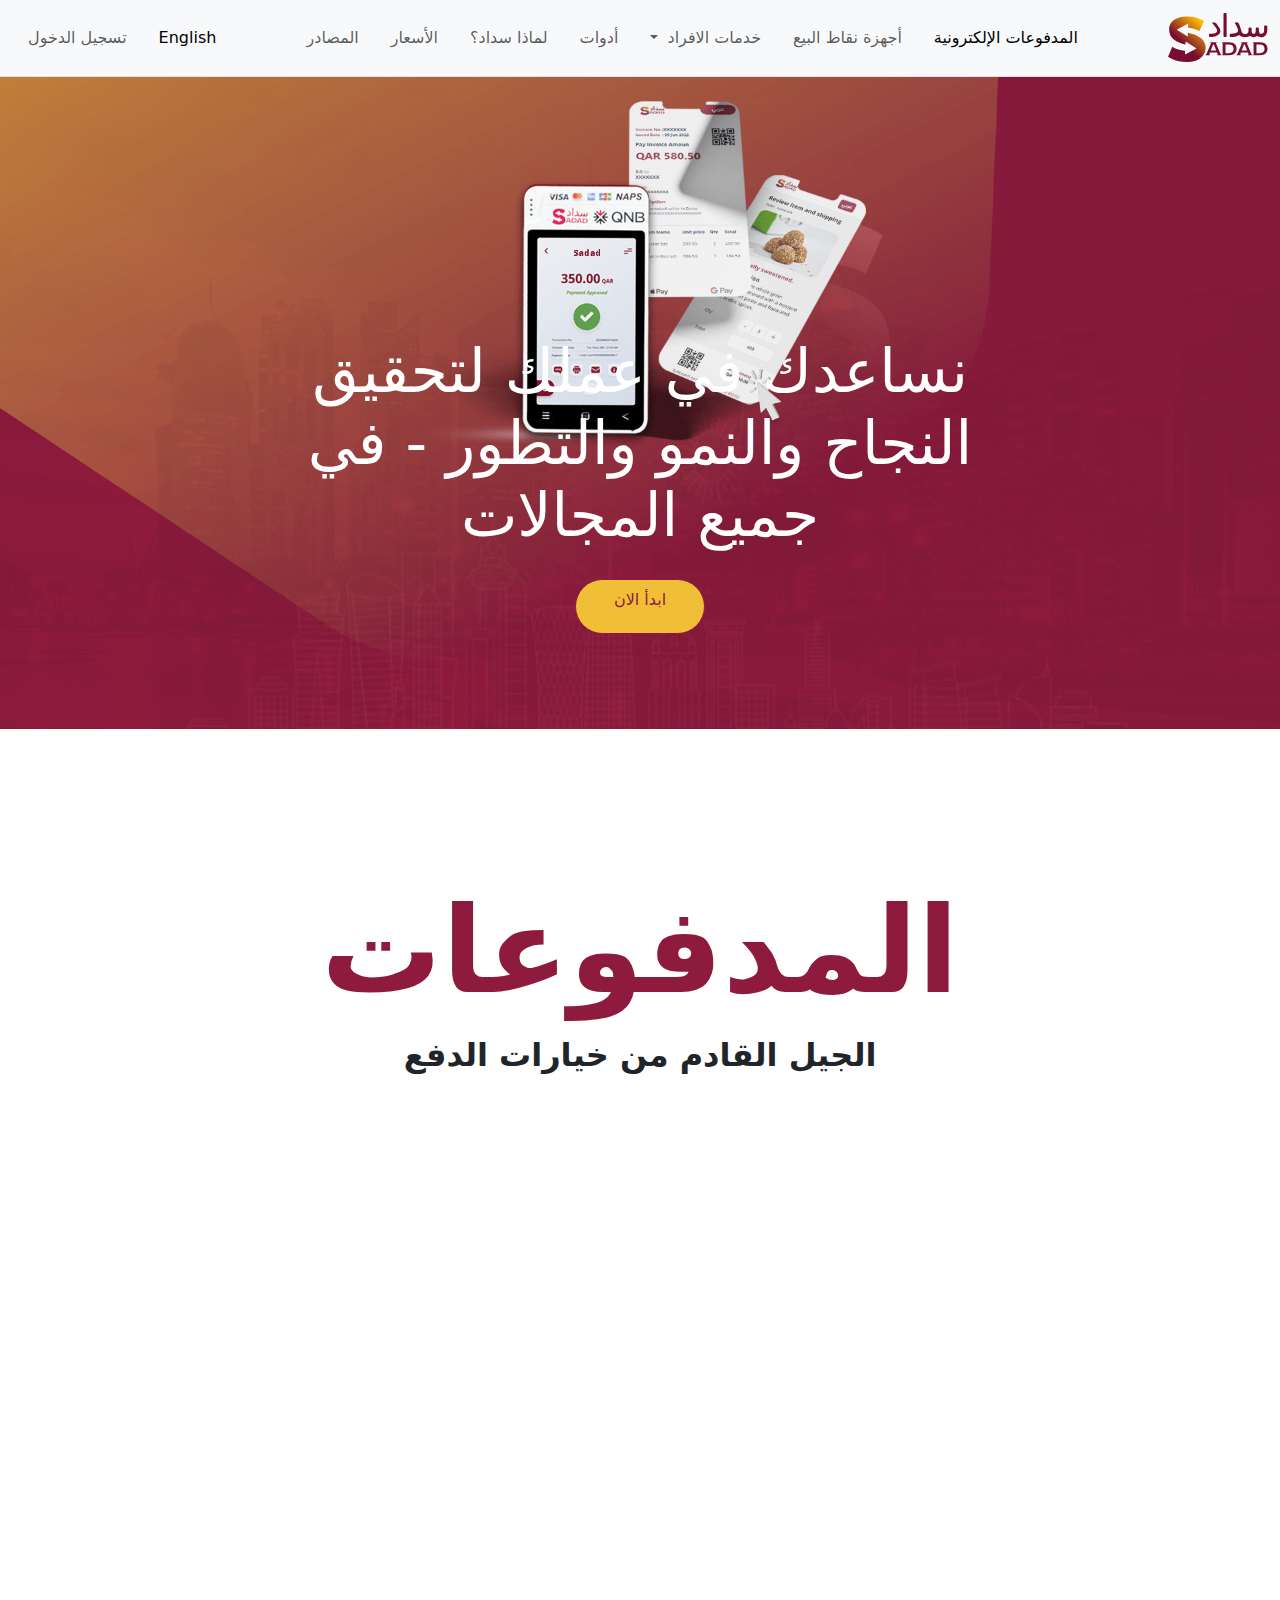
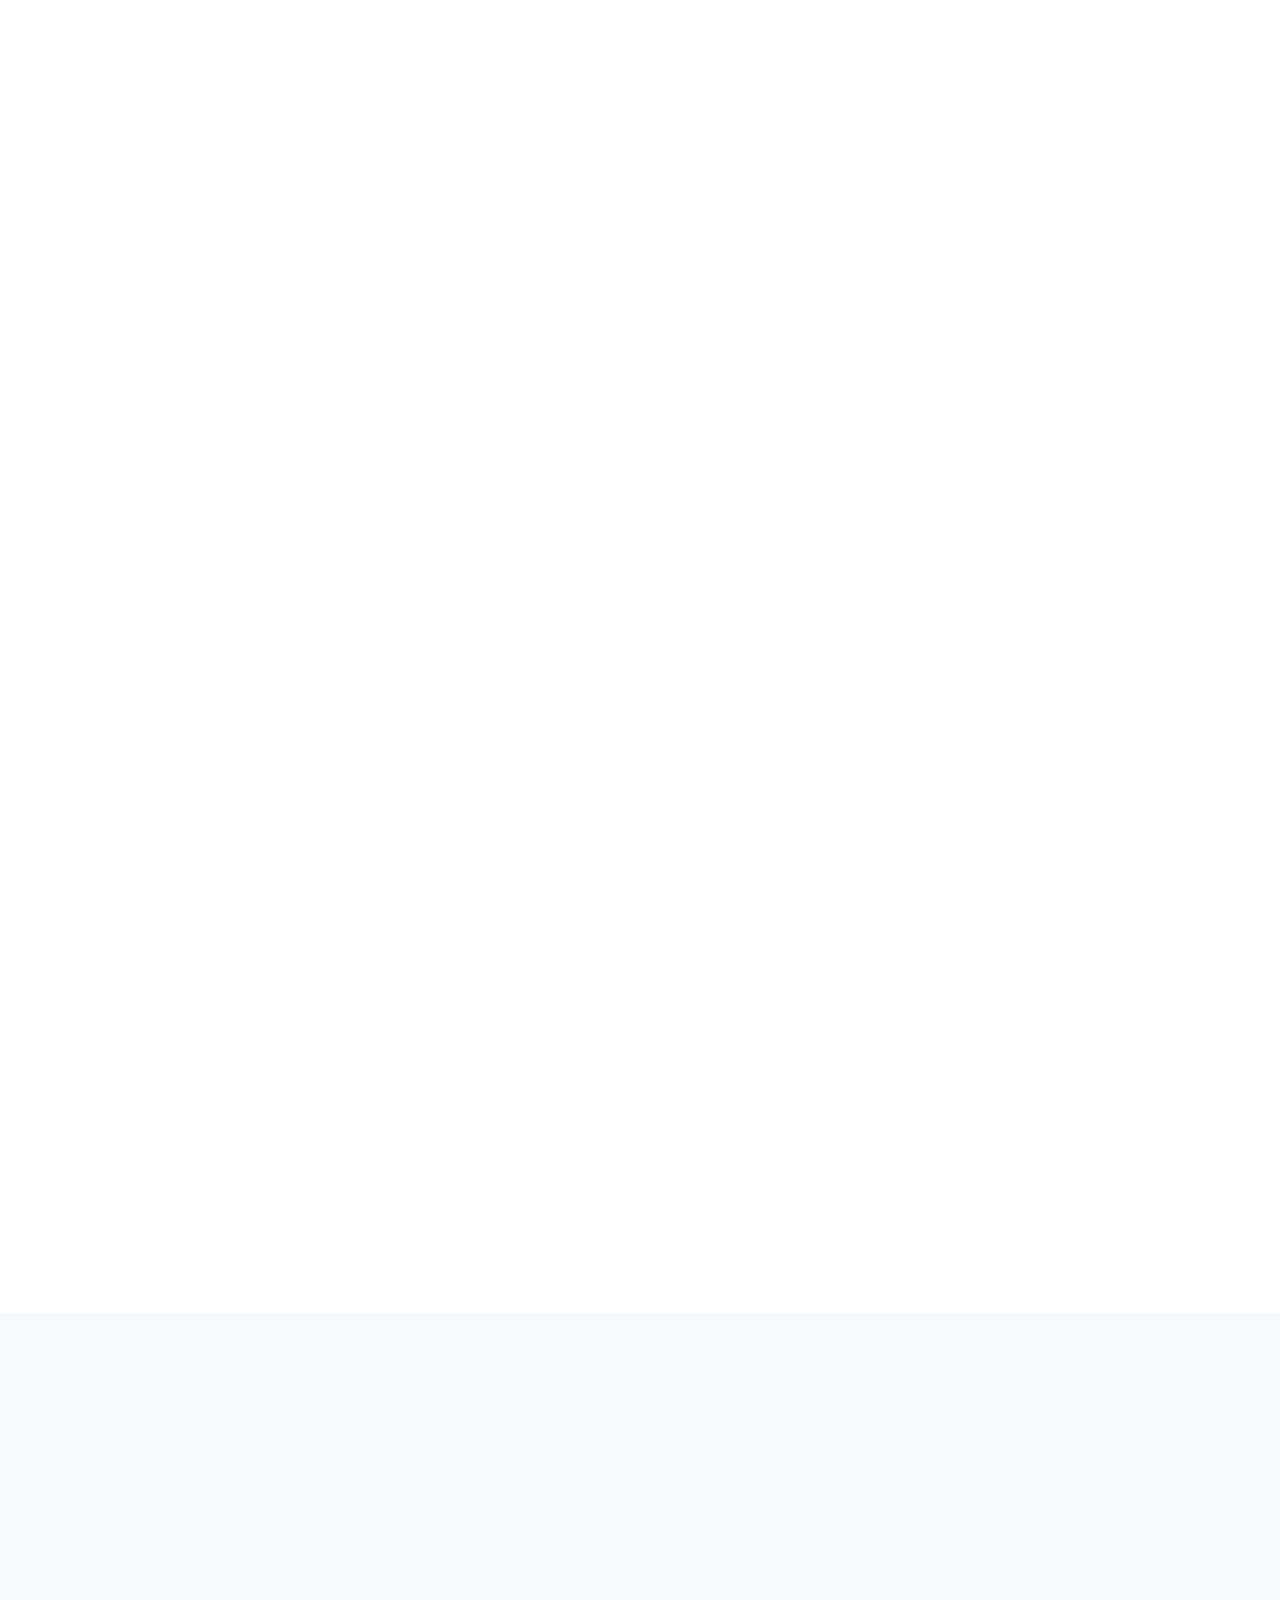
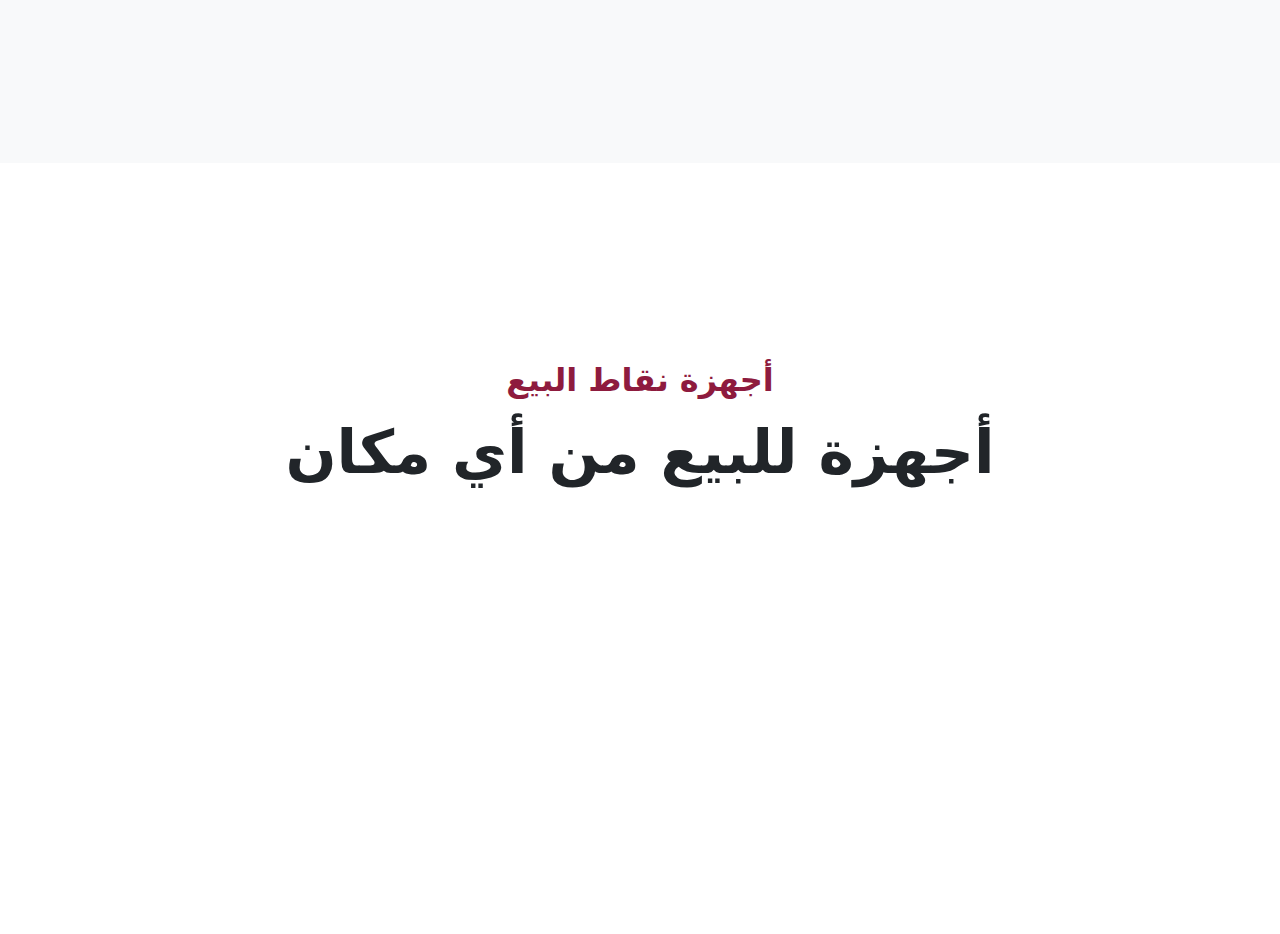
<file: index.html>
<!DOCTYPE html>
<html lang="ar" dir="rtl">
<head>
    <meta charset="UTF-8">  
    <meta name="viewport" content="width=device-width, initial-scale=1.0">
    <title>Sadad</title>
    <link rel="stylesheet" href="css/all.min.css">
    <link rel="stylesheet" href="css/style.css">
    <link rel="stylesheet" href="css/owl.carousel.min.css">
    <link rel="stylesheet" href="css/owl.theme.default.min.css">
    <link href="https://unpkg.com/aos@2.3.1/dist/aos.css" rel="stylesheet">
    <link rel="stylesheet" href="css/bootstrap.rtl.min.css">
    <link rel="icon" href="image/Logo.svg">
</head>
<body>
    

    <header>
        <nav class="navbar fixed-top border-bottom navbar-expand-lg bg-body-tertiary " data-aos="fade-up">
            <div class="container-fluid">
              <a class="navbar-brand" href="#"><img src="image/Logo.svg" alt=""></a>
              <button class="navbar-toggler" type="button" data-bs-toggle="collapse" data-bs-target="#navbarSupportedContent" aria-controls="navbarSupportedContent" aria-expanded="false" aria-label="Toggle navigation">
                <span class="navbar-toggler-icon"></span>
              </button>
              <div class="collapse navbar-collapse" id="navbarSupportedContent">
                <ul class="navbar-nav mx-auto mb-2 mb-lg-0">
                  <li class="nav-item">
                    <a class="nav-link active" aria-current="page" href="#">
                        المدفوعات الإلكترونية</a>
                  </li>
                  <li class="nav-item">
                    <a class="nav-link" href="#">
                        أجهزة نقاط البيع </a>
                  </li>
                  <li class="nav-item dropdown">
                    <a class="nav-link dropdown-toggle" href="#" role="button" data-bs-toggle="dropdown" aria-expanded="false">
                        خدمات الافراد
                    </a>
                    <ul class="dropdown-menu">
                      <li><a class="dropdown-item" href="#">Action</a></li>
                      <li><a class="dropdown-item" href="#">Another action</a></li>
                      <li><hr class="dropdown-divider"></li>
                      <li><a class="dropdown-item" href="#">Something else here</a></li>
                    </ul>
                  </li>
                  <li class="nav-item">
                    <a class="nav-link">أدوات</a>
                  </li>
                  <li class="nav-item">
                    <a class="nav-link">لماذا سداد؟ </a>
                  </li>
                  <li class="nav-item">
                    <a class="nav-link">الأسعار </a>
                  </li>
                  <li class="nav-item">
                    <a class="nav-link">المصادر </a>
                  </li>
                </ul>
                
                    <ul class="navbar-nav  mb-2 mb-lg-0">
                      <li class="nav-item">
                        <a class="nav-link active" aria-current="page" href="#">
                            English</a>
                      </li>
                      <li class="nav-item">
                        <a class="nav-link">
                            تسجيل الدخول </a>
                      </li>
                    </ul>
              </div>
            </div>
          </nav>
    </header>

    <main>
        <section class="h">
            <div class=" dad " >
                <div >
                    <img class="img-fluid" src="image/واجهة.png" alt="">
                </div>
                <div class="child">
                    <h1 class="f-60 c-w"> نساعدك في عملك لتحقيق النجاح والنمو والتطور - في جميع المجالات </h1>
                    <a class="btn btn-primary btn1" href="#" role="button"> ابدأ الان </a>
                
                </div>
            </div>
        </section>
        <section>
            <div class="container">
                <div class="auto ">
                    <h2 class="f-120 color-bink bold">المدفوعات</h2>
                    <p class="f-32 bold">الجيل القادم من خيارات الدفع</p>
                </div>

            </div>
        </section>
        <!-- <section class="sadad-services bg-light">
            <div class="container">
                <div class="row align-items-center justify-content-between">
                    <div class="col-md-5" data-aos="fade-left">
                        <img class="w-100" src="image/section2.png" alt="">
                    </div>
                    <div class="col-md-5"  data-aos="fade-right">
                        <h2 class="f-60 bold">ماهي خدمات سداد للأفراد؟</h2>
                        <p class="f-24 mt-4 mb-5">محفظة أفراد سداد الإلكترونية تمكنك من إضافة رصيد إلى حسابك في سداد عن طريق البطاقة الائتمانية أو البطاقة المصرفية ATM، وتحويل المبالغ إلى أصدقائك أو الشركات عن طريق الجوال أو كود سداد.</p>
                        <a class="store-btn" href="">
                            <img src="image/Image 18@2x.png" alt="">
                        </a>
                        <a class="store-btn" href="">
                            <img  src="image/Image 19@2x.png" alt="">
                        </a>
                    </div>
                </div>
            </div>
        </section> -->



        <section class="sec3 mb-5">
            <div class="container">
                <div class="row align-items-center justify-content-between">
                    <div class="col-md-5"  data-aos="zoom-out">
                        <img  class="img-fluid" src="image/Group 15741.svg" alt="">
                        <h2 class="f-30 color-bink"> بوابة الدفع </h2>
                        <h4 class="f-32">قلل وقت تحصيل المدفوعات باستخدام بوابة الدفع سداد.</h4>
                        <p class="f-24 mt-4 mb-5"> احرص علي ان تظل شركتك رائده في مجال خيارات الدفع السريع والسهل من خلال استخدام حل الدفع المدمج الافضل الذي يتم تلقيه عبر " سداد".   </p>
                        
                        <a class="store-btn" href="">
                            <button type="button" class="btn ">  اقرأ المزيد </button>
                        </a>
                    </div>
                    <div class="col-md-5" data-aos="zoom-out">
                        <img class="w-100" src="image/بوابة-الدفع-2.png" alt="">
                    </div>
                    
                </div>
            </div>
        </section> 
        <section class="mb-5 ">
            <div class="container">
                <div class="row align-items-center justify-content-between">

                    <div class="col-md-5" data-aos="fade-right">
                        <img class="w-100" src="image/رابط-الدفع2.png" alt="">
                    </div>
    

                    <div class="col-md-5  "  data-aos="fade-left"   >
                        <div  class="">
                            <img  class="img-fluid  " src="image/Group sec33.svg" alt="">
                        </div>
                        
                        <div>
                            <h2 class="f-30 color-bink"> رابط  الدفع </h2>
                        <h4 class="f-32">  أنشئ وأرسل في ثوانٍ من أي مكان وأي زمان. </h4>
                        <p class="f-24 mt-4 mb-5">   من خلال لوحه التحكم الخاصه بك في سداد ، يمكنك بسهولة انشاء رابط دفع بمبلغ ثابت ومخصص الوصف.   </p>
                        
                        <a class="store-btn" href="">
                            <button type="button" class="btn ">  اقرأ المزيد </button>
                        </a>
                        </div>
                    </div>
                    
                    
                </div>
            </div>
        </section> 
        <section class=" mb-5">
            <div class="container">
                <div class="row align-items-center justify-content-between">

                    <div class="col-md-5  "  data-aos="fade-left"   >
                        <div  class="">
                            <img  class="img-fluid  " src="image/Group sec33.svg" alt="">
                        </div>
                        
                        <div>
                            <h2 class="f-30 color-bink"> فواتير سداد </h2>
                        <h4 class="f-32">  لا حاجة لموقع إلكتروني، وفّر وقتك واستقبل مدفوعاتك المالية بكل يُسر من خلال فواتير سداد الإلكترونية. </h4>
                        <p class="f-24 mt-4 mb-5">   قل وداعاً لمطالبة أموالك، والشيكات المتأخرة، والمبالغ النقدية الضائعة مع سداد فواتير.   </p>
                        
                        <a class="store-btn" href="">
                            <button type="button" class="btn ">  اقرأ المزيد </button>
                        </a>
                        </div>
                    </div>

                    <div class="col-md-5" data-aos="fade-right">
                        <img class="w-100" src="image/فواتير-سداد1-1.png" alt="">
                    </div>
                    
                    
                </div>
            </div>
        </section>
        <section class="mb-5 pt-5 bg-light ">
            <div class="container">
                <div class="row align-items-center justify-content-between">

                    <div class="col-md-5" data-aos="fade-right">
                        <img class="w-100" src="image/التجارة-الإلكترونية.png" alt="">
                    </div>
    

                    <div class="col-md-5  "  data-aos="fade-left"   >
                        
                        
                            <h2 class="f-30 color-bink"> التجارة الإلكترونية</h2>
                        <h4 class="f-32">احصل على متجر إلكتروني مليء بالمميزات مع بوابة دفع متكاملة. </h4>
                        <p class="f-24 mt-4 mb-5">   ابدأ، أدر، وانطلق بمشروعك على الفور مع خدمة متجر سداد الإلكتروني. متجر إلكتروني ذكي مجاني.

                        </p>
                        
                        <a class="store-btn" href="">
                            <button type="button" class="btn ">  اقرأ المزيد </button>
                        </a>
                        
                    </div>
                    
                    
                </div>
            </div>
        </section>  

        <section>
            <div class="container">
                <div class="auto1 ">
                    <h2 class="f-32 color-bink bold">أجهزة نقاط البيع</h2>
                    <p class="f-60 bold">أجهزة للبيع من أي مكان</p>
                </div>

            </div>
        </section>
        <section class=" mb-5">
            <div class="container">
                <div class="row align-items-center justify-content-between">

                    <div class="col-md-5  "  data-aos="fade-left"   >
                        
                        
                        <div>

                            <p class="f-30 mt-5">  نصمم ونبني أجهزتنا في سداد، ما يجعل كل شيء يعمل بسلاسة تامة.  </p>
                        
                            <h2 class="f-24 color-bink bold mb-4 "> <img src="image/Group سلة.svg" alt="">  عرض متجرنا الإلكتروني  </h2>
                        
                        <a class="store-btn" href="">
                            <button type="button" class="btn ">  اقرأ المزيد </button>
                        </a>
                        </div>
                    </div>

                    <div class="col-md-5" data-aos="fade-right">
                        <img class="w-100" src="image/Group-الدفع.png" alt="">
                    </div>
                    
                    
                </div>
            </div>
        </section>

    </main>


    <footer></footer>




    <script src="js/code.jquery.com_jquery-3.7.1.min.js"></script>
    <script src="https://unpkg.com/aos@2.3.1/dist/aos.js"></script>
    <script src="js/owl.carousel.min.js"></script>
    <script src="js/script.js"></script>
    <script src="js/bootstrap.bundle.min.js"></script>
</body>
</html>
</file>
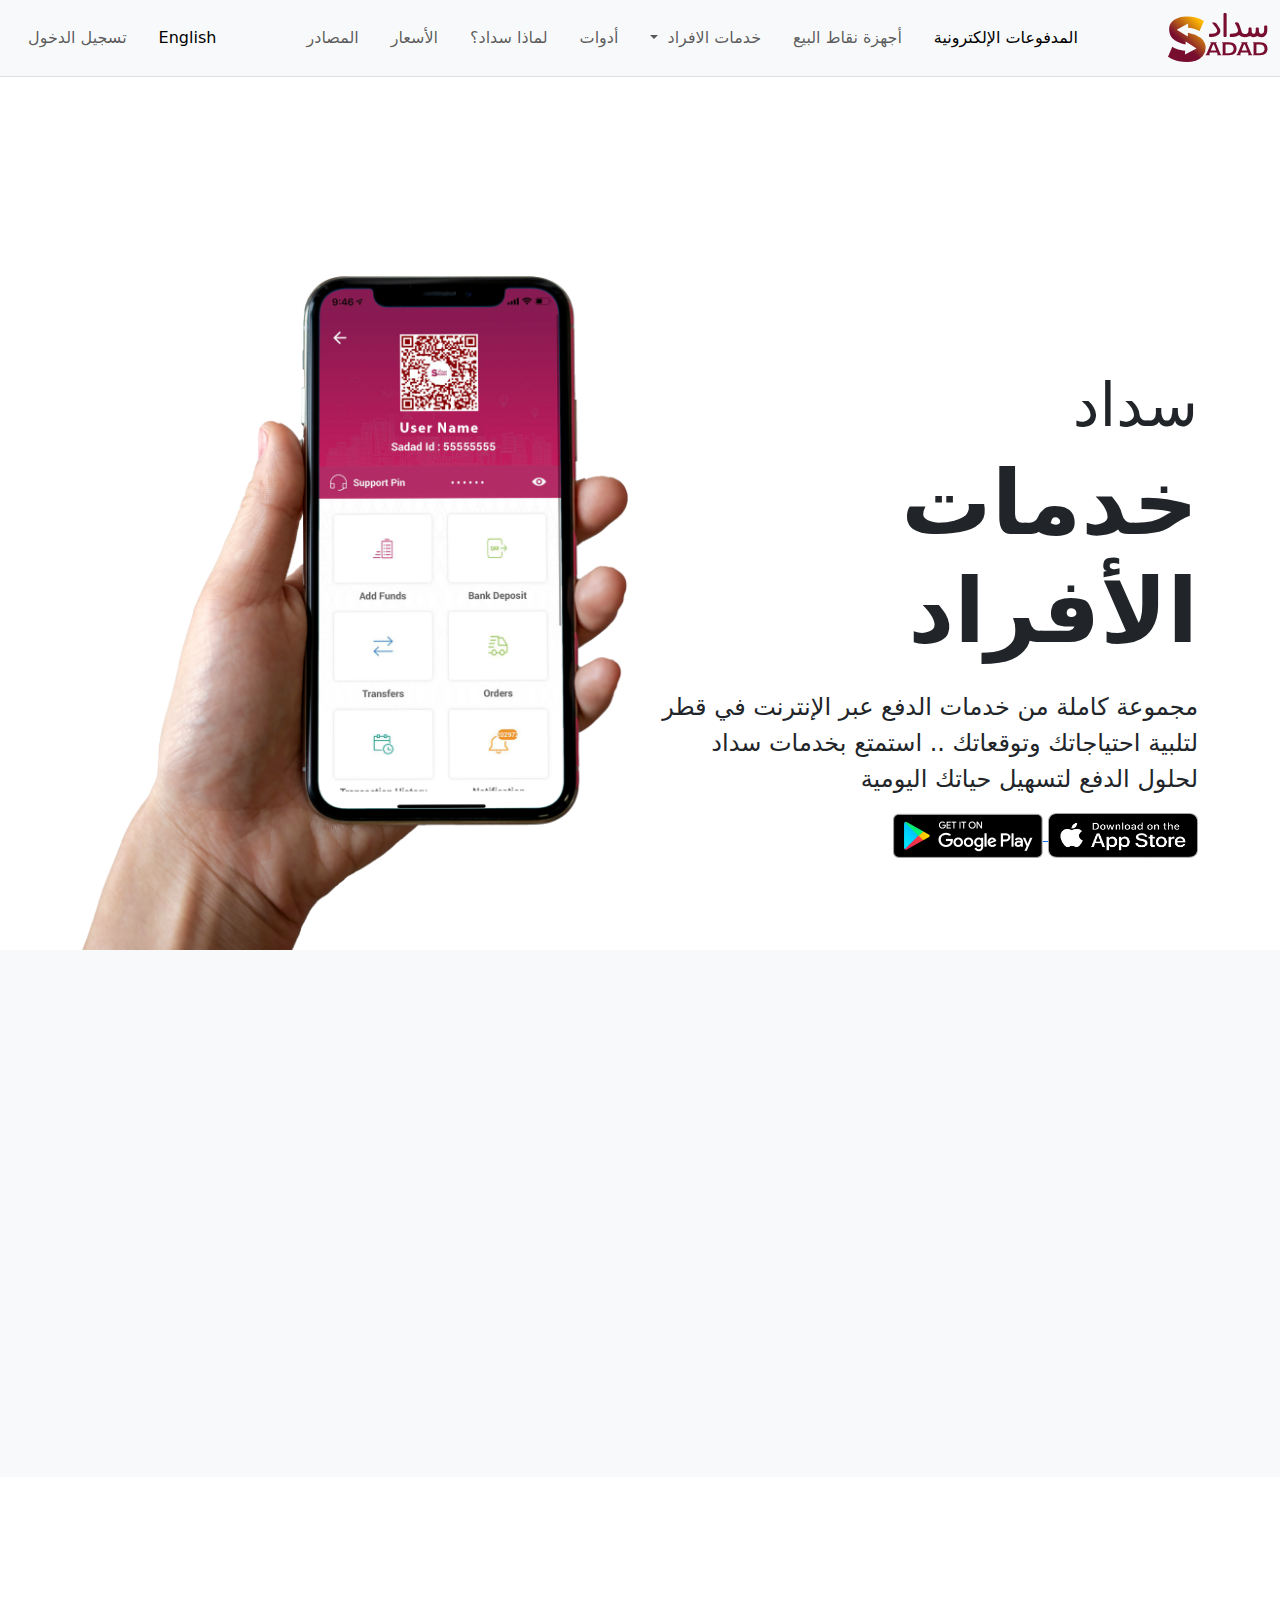
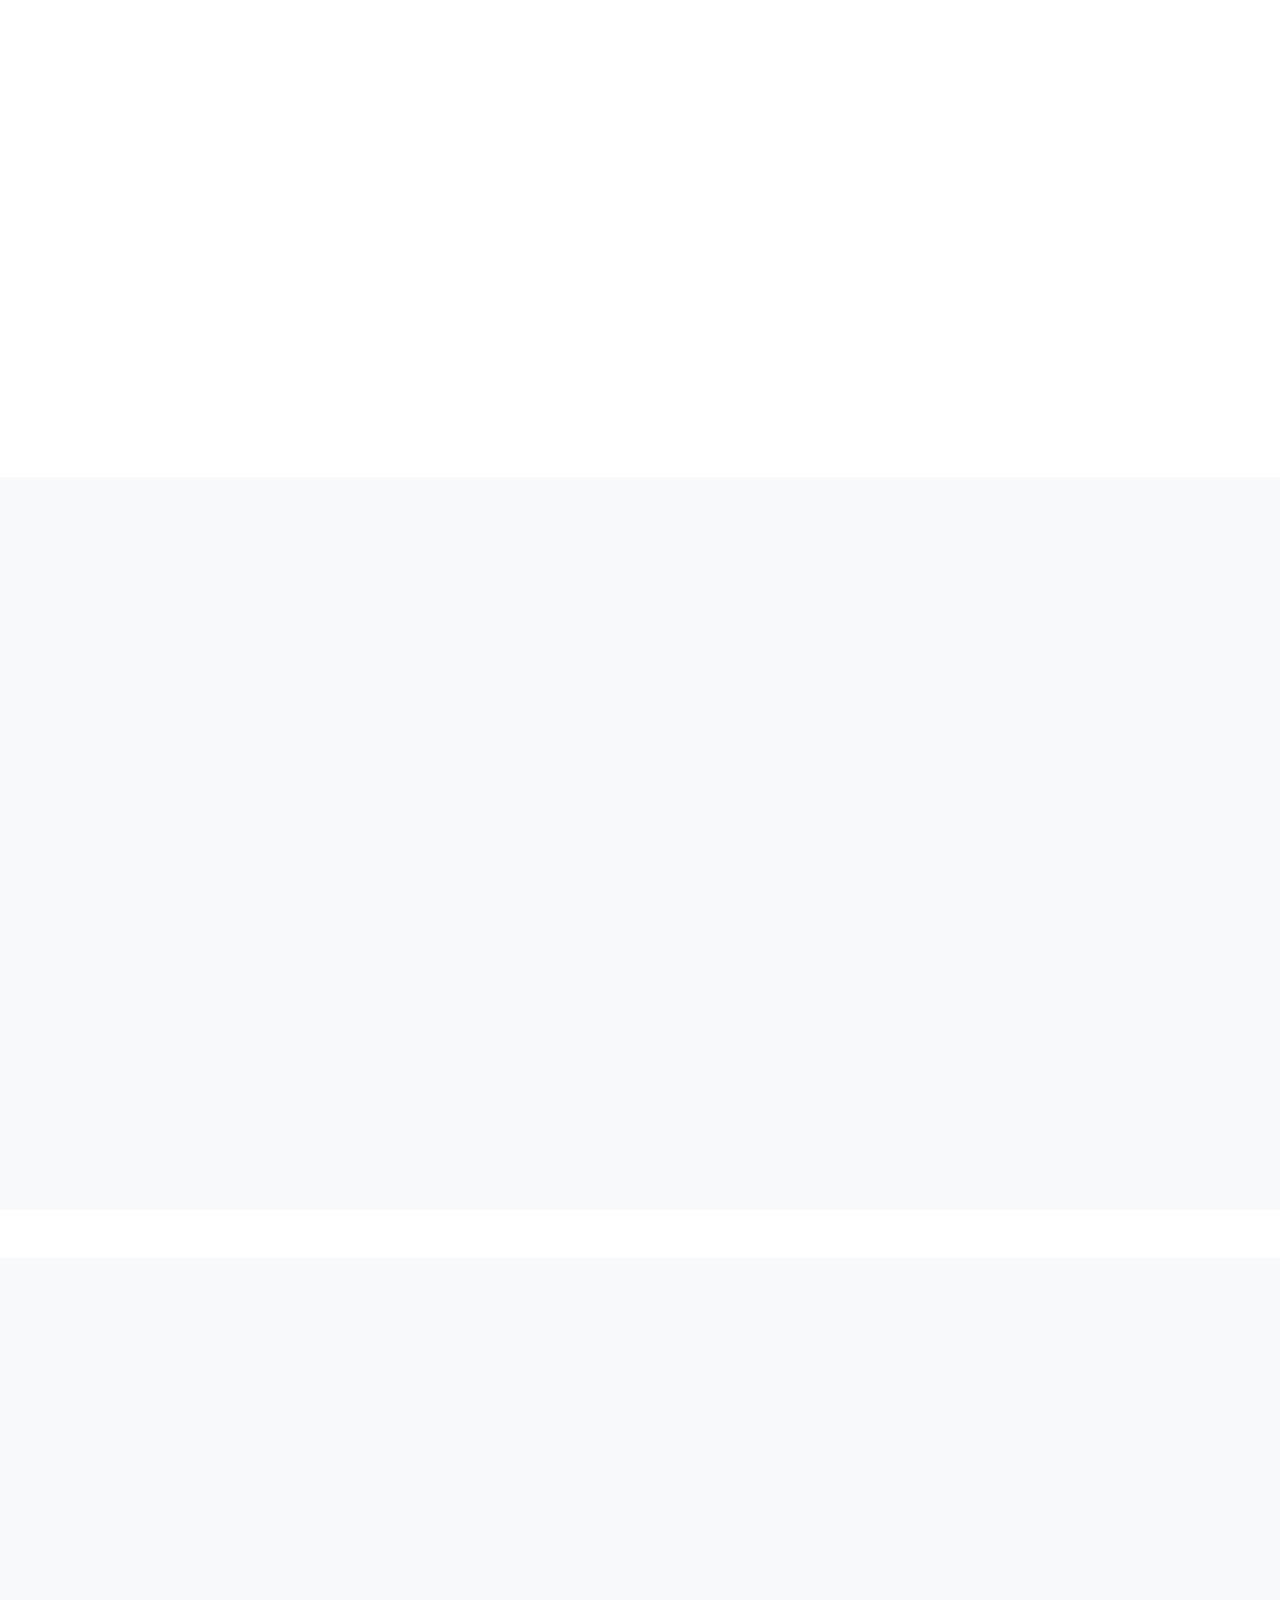
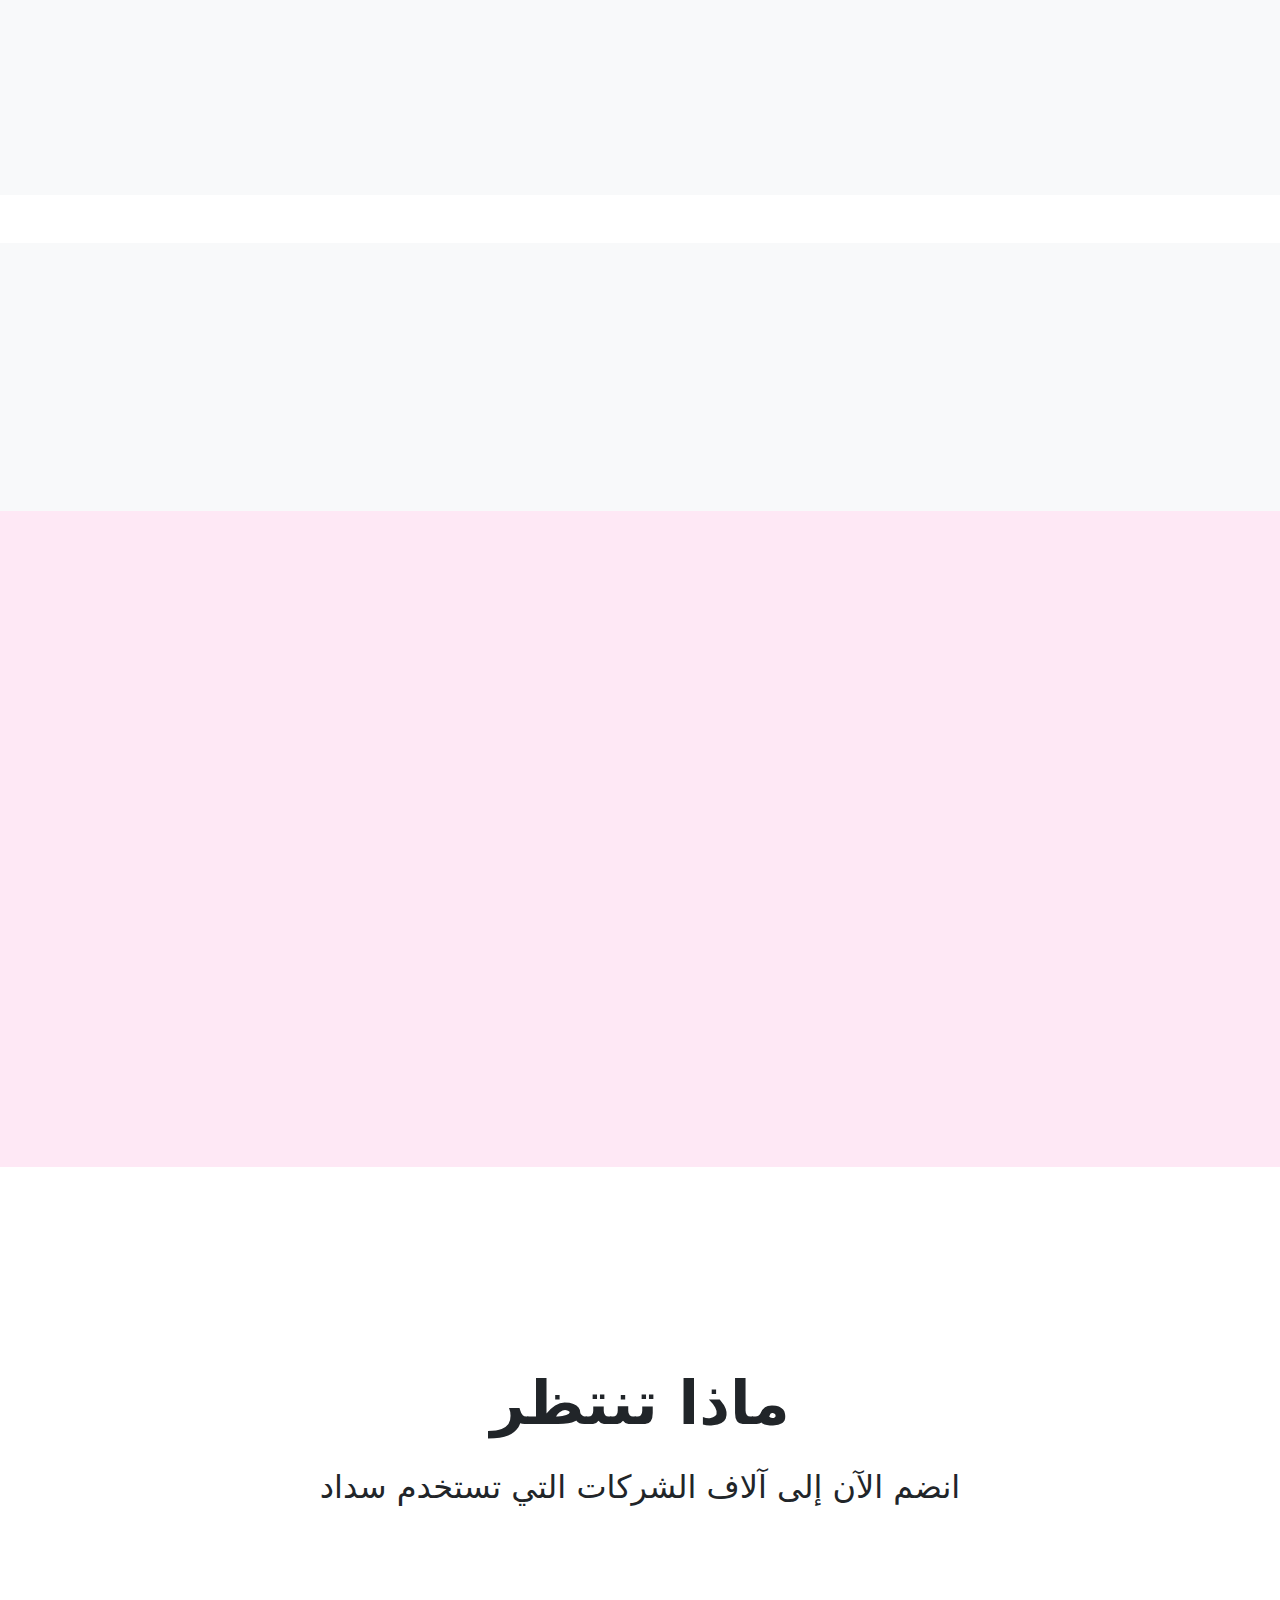
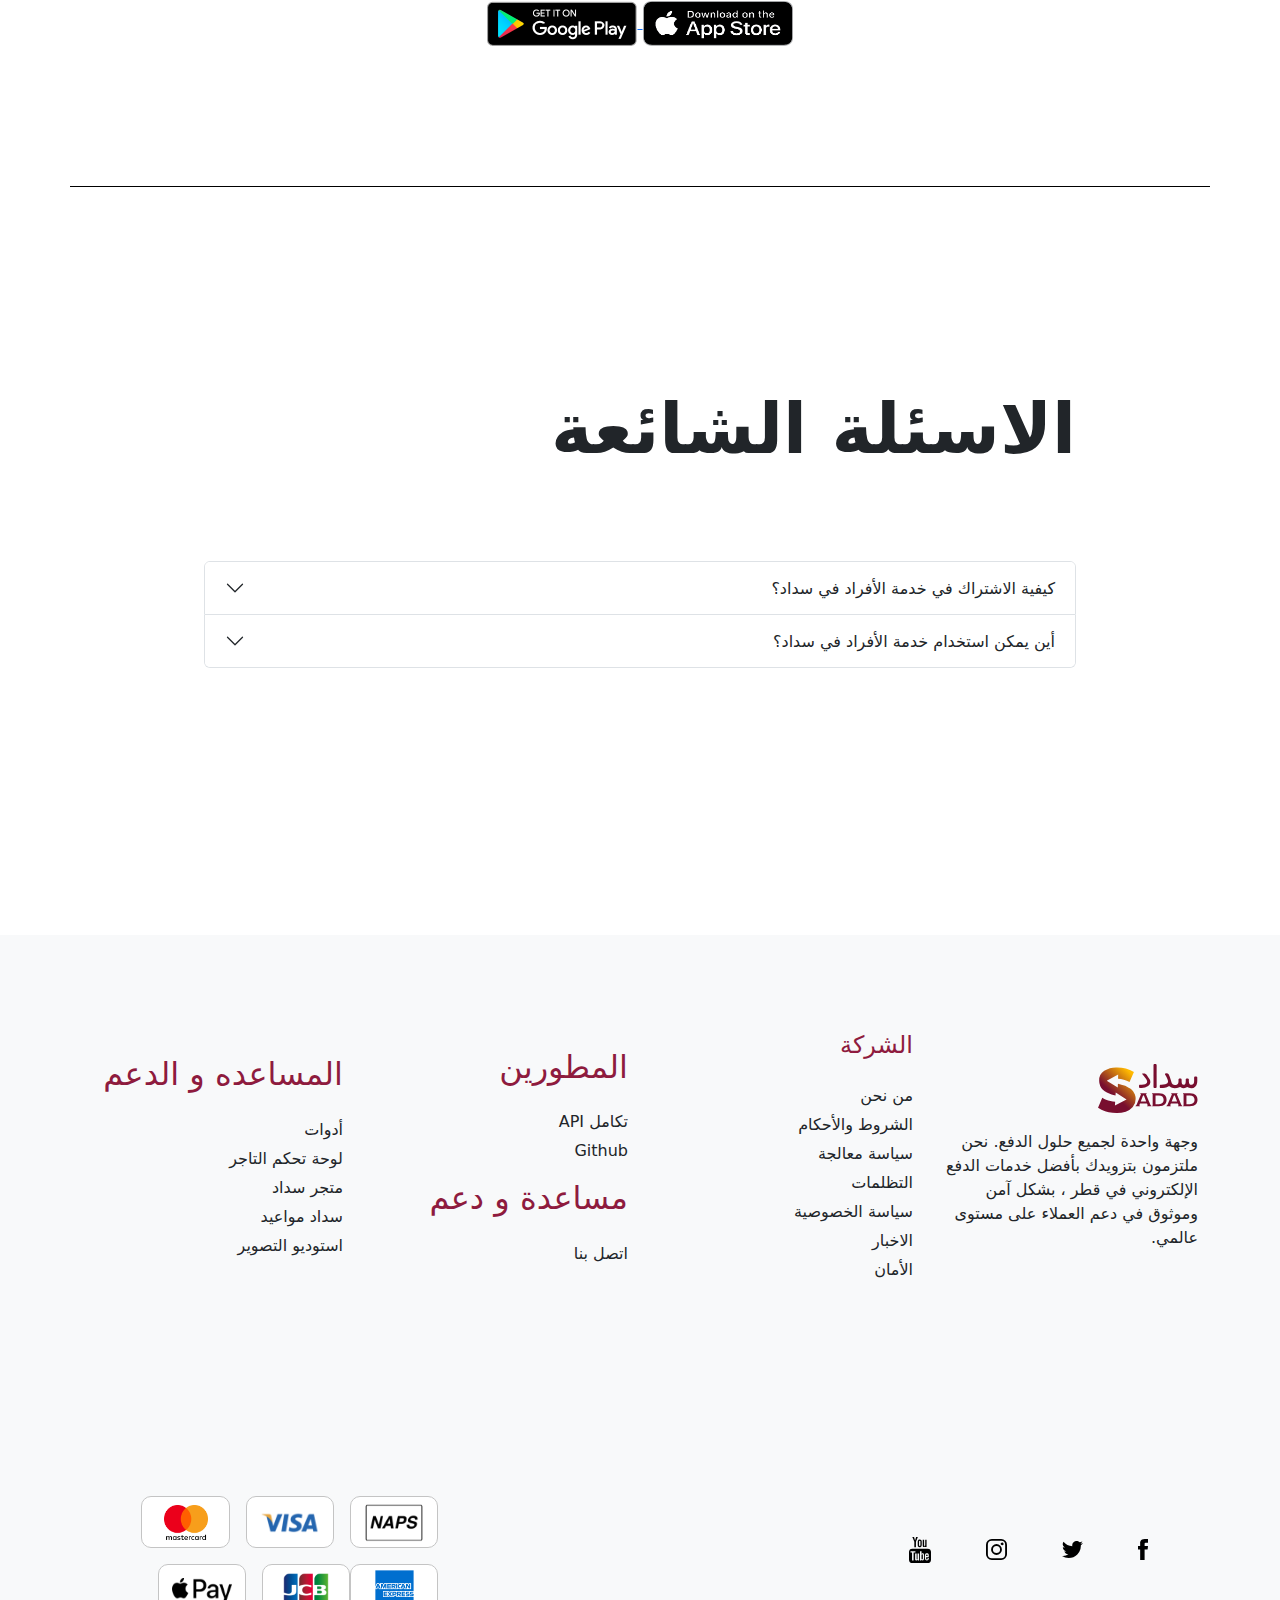
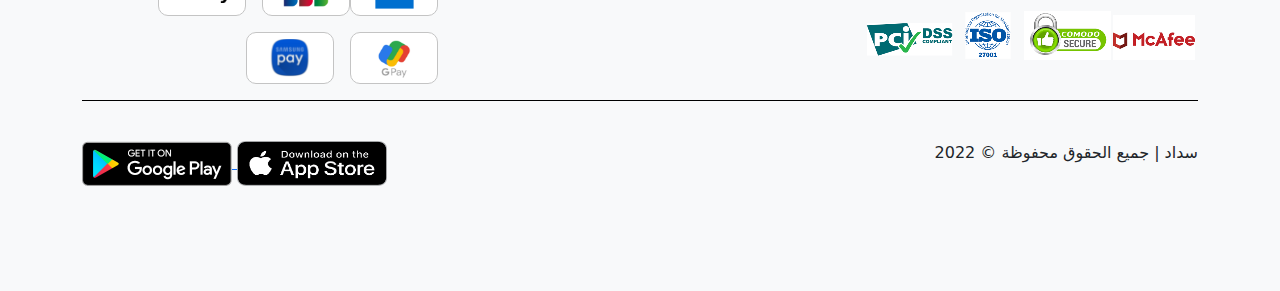
<file: individual-services.html>
<!DOCTYPE html>
<html lang="ar" dir="rtl">
<head>
    <meta charset="UTF-8">  
    <meta name="viewport" content="width=device-width, initial-scale=1.0">
    <title>Sadad</title>
    <link rel="stylesheet" href="css/all.min.css">
    <link rel="stylesheet" href="css/style.css">
    <link rel="stylesheet" href="css/owl.carousel.min.css">
    <link rel="stylesheet" href="css/owl.theme.default.min.css">
    <link href="https://unpkg.com/aos@2.3.1/dist/aos.css" rel="stylesheet">
    <link rel="stylesheet" href="css/bootstrap.rtl.min.css">
    <link rel="icon" href="image/Logo.svg">
</head>
<body>

    <header>
        <nav class="navbar fixed-top border-bottom navbar-expand-lg bg-body-tertiary " data-aos="fade-up">
            <div class="container-fluid">
              <a class="navbar-brand" href="#"><img src="image/Logo.svg" alt=""></a>
              <button class="navbar-toggler" type="button" data-bs-toggle="collapse" data-bs-target="#navbarSupportedContent" aria-controls="navbarSupportedContent" aria-expanded="false" aria-label="Toggle navigation">
                <span class="navbar-toggler-icon"></span>
              </button>
              <div class="collapse navbar-collapse" id="navbarSupportedContent">
                <ul class="navbar-nav mx-auto mb-2 mb-lg-0">
                  <li class="nav-item">
                    <a class="nav-link active" aria-current="page" href="#">
                        المدفوعات الإلكترونية</a>
                  </li>
                  <li class="nav-item">
                    <a class="nav-link" href="#">
                        أجهزة نقاط البيع </a>
                  </li>
                  <li class="nav-item dropdown">
                    <a class="nav-link dropdown-toggle" href="#" role="button" data-bs-toggle="dropdown" aria-expanded="false">
                        خدمات الافراد
                    </a>
                    <ul class="dropdown-menu">
                      <li><a class="dropdown-item" href="#">Action</a></li>
                      <li><a class="dropdown-item" href="#">Another action</a></li>
                      <li><hr class="dropdown-divider"></li>
                      <li><a class="dropdown-item" href="#">Something else here</a></li>
                    </ul>
                  </li>
                  <li class="nav-item">
                    <a class="nav-link">أدوات</a>
                  </li>
                  <li class="nav-item">
                    <a class="nav-link">لماذا سداد؟ </a>
                  </li>
                  <li class="nav-item">
                    <a class="nav-link">الأسعار </a>
                  </li>
                  <li class="nav-item">
                    <a class="nav-link">المصادر </a>
                  </li>
                </ul>
                
                    <ul class="navbar-nav  mb-2 mb-lg-0">
                      <li class="nav-item">
                        <a class="nav-link active" aria-current="page" href="#">
                            English</a>
                      </li>
                      <li class="nav-item">
                        <a class="nav-link">
                            تسجيل الدخول </a>
                      </li>
                    </ul>
              </div>
            </div>
          </nav>
    </header>


    <main>
        <section class="hero">
            <div class="container">
                <div class="row align-items-center">
                    <div class="col-md-6">
                        <h3 class="f-60"> سداد </h3>
                        <h1 class="f-90 bold mb-4"> خدمات الأفراد </h1>
                        <p class="f-24"> مجموعة كاملة من خدمات الدفع عبر الإنترنت في قطر لتلبية احتياجاتك وتوقعاتك .. استمتع بخدمات سداد لحلول الدفع لتسهيل حياتك اليومية </p>
                        <a class="store-btn" href="">
                            <img src="image/Image 18@2x.png" alt="">
                        </a>
                        <a class="store-btn" href="">
                            <img  src="image/Image 19@2x.png" alt="">
                        </a>
                    </div>
                    <div class="col-md-6">
                        <img class="w-100" src="image/9898957e31f269cb03d16af1ab517479@2x.png" alt="">
                    </div>
                </div>
            </div>
        </section>
        <section class="sadad-services bg-light">
            <div class="container">
                <div class="row align-items-center justify-content-between">
                    <div class="col-md-5" data-aos="fade-left">
                        <img class="w-100" src="image/section2.png" alt="">
                    </div>
                    <div class="col-md-5"  data-aos="fade-right">
                        <h2 class="f-60 bold">ماهي خدمات سداد للأفراد؟</h2>
                        <p class="f-24 mt-4 mb-5">محفظة أفراد سداد الإلكترونية تمكنك من إضافة رصيد إلى حسابك في سداد عن طريق البطاقة الائتمانية أو البطاقة المصرفية ATM، وتحويل المبالغ إلى أصدقائك أو الشركات عن طريق الجوال أو كود سداد.</p>
                        <a class="store-btn" href="">
                            <img src="image/Image 18@2x.png" alt="">
                        </a>
                        <a class="store-btn" href="">
                            <img  src="image/Image 19@2x.png" alt="">
                        </a>
                    </div>
                </div>
            </div>
        </section>
        <section class="ser ">
            <div class="container">
                <div class="row align-items-center justify-content-between">
                    <div class="col-md-5" data-aos="fade-left">
                        <h3 class="f-60 bold">خدمات سداد للأفراد</h3>
                        <p class="f-90 mt-4 mb-5 color-bink"> المميزات </p>
                    </div>
                </div>
            </div>
        </section>
        <section class="sadad-services bg-light">
            <div class="container">
                <div class="row align-items-center justify-content-between">
                    <div class="col-md-5"  data-aos="fade-right">
                        <img src="image/sec3.1.png" alt="">
                        <h3 class="f-32 bold"> أضف الى رصيدك </h3>
                        <p class="f-24 mt-4 mb-5">يمكنك إضافة رصيد إلى حسابك في سداد عن طريق البطاقة الائتمانية أو البطاقة المصرفية ATM أو عن طريق بطاقتك المحفوظة سابقاً</p>

                        <img src="image/sec3.2.png" alt="">
                        <h3 class="f-32 bold"> التحويل  </h3>
                        <p class="f-24 mt-4 mb-5">يمكنك التحويل إلى أصدقائك أو الشركات عن طريق رقم الجوال أو كود سداد</p>

                        <img src="image/sec3.3.png" alt="">
                        <h3 class="f-32 bold"> الإيداع البنكي  </h3>
                        <p class="f-24 mt-4 mb-5">  يمكنك الإيداع من حسابك في سداد إلى حسابك البنكي بطريقة آمنة </p>
                    </div>
                    <div class="col-md-5" data-aos="fade-left">
                        <img class="w-100" src="image/sec3.png" alt="">
                    </div>
                </div>
            </div>
        </section>
        <section class="sadad-services bg-light  mt-5">
            <div class="container">
                <div class="row align-items-center justify-content-between">
                    <div class="col-md-5" data-aos="fade-left">
                        <img class="w-100" src="image/sec4.png" alt="">
                    </div>
                    <div class="col-md-5"  data-aos="fade-right">
                        
                        <img src="image/sec4.1.png" alt="">
                        <h3 class="f-32 bold"> العمليات
                        </h3>
                        <p class="f-24 mt-4 mb-5"> يمكنك معرفة كل المعاملات التي تمت عن طريق تطبيق سداد،وكذلك الاطلاع على الدفعات الواردة والصادرة </p>

                        <img src="image/sec4.2.png" alt="">
                        <h3 class="f-32 bold"> الإشعارات
                        </h3>
                        <p class="f-24 mt-4 mb-5">يمكنك معرفة كل الإشعارات سواء أكان شعار فاتورة مستحقة أم دفعت، أم إشعارا بنكيا وغيرها</p>
                    </div>
                </div>
            </div>
        </section>
        <section class="sadad-services bg-light mt-5">
            <div class="container">
                <div class="row align-items-center justify-content-between">
                    <div class="col-md-5" data-aos="fade-up">
                        <img src="image/sec5r.png" alt="">
                        <h3 class="f-32 bold"> التسجيل بأمان
                        </h3>
                        <p class="f-24 mt-4 mb-5"> يمكنك التسجيل عبر التطبيق بأمان ويسر، وكل معلوماتك الشخصية والبنكية آمنة وموثوقة بشهادات عالمية  </p>
                    </div>
                    <div class="col-md-5"  data-aos="fade-up">
                        
                        <img src="image/sec5l.png" alt="">
                        <h3 class="f-32 bold"> طلباتي
                        </h3>
                        <p class="f-24 mt-4 mb-5"> يمكنك متابعة كل الطلبات التي تمت من خلال التطبيق بكل سهولة ويسر</p>

                    </div>
                </div>
            </div>
        </section>
        <section class="sadad-services  bg-bink">
            <div class="container">
                <div class="row align-items-center justify-content-between">
                    <div class="col-md-5"  data-aos="fade-right">
                        <h3 class="f-60 bold">  أرسل المدفوعات إلى أي مكان في قطر في ثوانٍ. أدر الطرق التي ترسل بها وتنفق بشكل احترافي. كل شيء هنا!
                        </h3>
                    </div>
                    <div class="col-md-5" data-aos="fade-left">
                        <img class="w-100" src="image/sec6.png" alt="">
                    </div>
                </div>
            </div>
        </section>
        <section class="ser1 ">
            <div class="container bb-2 ">
                <div class=" align-items-center justify-content-around">
                        <h3 class="f-60 bold"> ماذا تنتظر </h3>
                        <p class="f-32 mt-4 mb-90 "> انضم الآن إلى آلاف الشركات التي تستخدم سداد </p>
                        <div class="mb-140">
                            <a class="store-btn  " href="">
                                <img src="image/Image 18@2x.png" alt="">
                            </a>
                            <a class="store-btn   " href="">
                                <img  src="image/Image 19@2x.png" alt="">
                            </a>
                        </div>
                </div>
            </div>
        </section>
        <section class="ser2  m-t mb-5">
            <div class="container">
                <div class="">
                        <h3 class="f-70 bold mb-90"> الاسئلة الشائعة  </h3>
                        <div class="accordion" id="accordionExample">
                            <div class="accordion-item">
                              <h2 class="accordion-header ">
                                <button class="accordion-button collapsed " type="button" data-bs-toggle="collapse" data-bs-target="#collapseTwo" aria-expanded="false" aria-controls="collapseTwo">
                                    كيفية الاشتراك في خدمة الأفراد في سداد؟
                                </button>
                              </h2>
                              <div id="collapseTwo" class="accordion-collapse collapse" data-bs-parent="#accordionExample">
                                <div class="accordion-body">
                                    يمكنك اتباع الخطوات التالية    للاشتراك في خدمة الأفراد<br>

                                    1- تحميل تطبيق سداد Sadadqa<br>
                                    
                                    2- اختيار خيار Sadad User<br>
                                    
                                    3- تعبئة البيانات المطلوبة وإرفاق صورة من البطاقة الشخصية القطرية من الجهتين: IBAN، وخطاب بنكي
                                    <br>
                                    4- يُفعل حسابك بعد مراجعة الشؤون القانونية في سداد للمستندات
                                </div>
                              </div>
                            </div>
                            <div class="accordion-item">
                              <h2 class="accordion-header">
                                <button class="accordion-button collapsed" type="button" data-bs-toggle="collapse" data-bs-target="#collapseThree" aria-expanded="false" aria-controls="collapseThree">
                                    أين يمكن استخدام خدمة الأفراد في سداد؟
                                </button>
                              </h2>
                              <div id="collapseThree" class="accordion-collapse collapse" data-bs-parent="#accordionExample">
                                <div class="accordion-body">
                                    يمكنكم استخدام خدمة الأفراد في سداد لدفع جميع تجار سداد
                                </div>
                              </div>
                            </div>
                        </div>
                </div>
            </div>
        </section>
        
        
        
        
    </main>


    <footer>
        <div class="sadad bg-light pt-5">
            <div class="container">
                <div class="row align-items-center justify-content-between mt-5 pb">
                    <div class="col-md-3">
                        <img src="image/Logo.svg" alt="" class="mb-3">
                        <p>وجهة واحدة لجميع حلول الدفع. نحن ملتزمون بتزويدك بأفضل خدمات الدفع الإلكتروني في قطر ، بشكل آمن وموثوق في دعم العملاء على مستوى عالمي.</p>
                    </div>
                    <div class="col-md-3">
                        <h2 class="color-bink f-24 mb-4">الشركة</h2>
                        <p> <span class="mb">  من نحن </span>
                            <span class="mb"> الشروط والأحكام </span>
                            <span class="mb"> سياسة معالجة </span>
                            <span class="mb"> التظلمات </span>
                            <span class="mb"> سياسة الخصوصية </span>
                            <span class="mb"> الاخبار </span>
                            <span class="mb"> الأمان </span>
                        </p>
                    </div>
                    <div class="col-md-3">
                        <h2 class="color-bink mb-4">المطورين</h2>
                        <p><span class="mb">تكامل API</span>
                            <span class="mb">Github</span>
                        </p>
                        <h2 class="color-bink  mb-4">مساعدة و دعم
                        </h2>
                        <p>اتصل بنا 
                        </p>
                    </div>
                    <div class="col-md-3">
                        <h2 class="color-bink mb-4">المساعده و الدعم</h2>
                        <p><span  class="mb">أدوات</span>
                            <span class="mb">لوحة تحكم التاجر</span>
                            <span class="mb">متجر سداد</span>
                            <span class="mb">سداد مواعيد</span>
                            <span class="mb">استوديو التصوير</span>
                        </p>
                    </div>
                </div>


                <div class="row align-items-center justify-content-between  mt-5">
                    <div class="col-md-6   justify-content-center">
                        <div class="mb-5" > <a href="" ><img class="dis-b-m " src="image/fasbook.svg" alt=""></a>
                            <a href=""><img class="dis-b-m " src="image/twitter.svg" alt=""></a>
                            <a href=""><img class="dis-b-m" src="image/insta.svg" alt=""></a>
                            <a href=""><img class="dis-b-m" src="image/youtube.svg" alt=""></a></div>
                        
                        <div class="dis-f">
                            <a href=""><img  src="image/mcafee.png" alt=""></a>
                            <a href=""><img src="image/laik.png" alt=""></a>
                            <a href=""><img src="image/iso.png" alt=""></a>
                            <a href=""><img src="image/pci.png" alt=""></a>
                        </div>
                            
                    </div>
                    
                    
                    <div class="col-md-4 flex">
                       
                            <a href=""><img class="mb-3 me-3" src="image/naps.png" alt=""></a>
                            <a href=""><img class=" me-3" src="image/visa.png" alt=""></a>
                        
                            <a href=""><img class="mb-3 me-3"  src="image/redorg.png" alt=""></a>
                            <a href=""><img src="image/blo1.png" alt=""></a>
                        
                            <a href=""><img class="mb-3 me-3"  src="image/jcb.png" alt=""></a>
                            <a href=""><img class=" me-3" src="image/apple.png" alt=""></a>
                        
                            <a href=""><img class="mb-3 me-3"  src="image/g-pay.png" alt=""></a>
                            <a href=""><img src="image/pay.png" alt=""></a>
                        
                        
                    
                    </div>
                </div>

                <div class="col  bt pt  pb">
                    <div class="float-start">سداد | جميع الحقوق محفوظة © 2022</div>
                    <div class="float-end">
                        <a class="store-btn  " href="">
                            <img src="image/Image 18@2x.png" alt="">
                        </a>
                        <a class="store-btn   " href="">
                            <img  src="image/Image 19@2x.png" alt="">
                        </a>
                    </div>
                </div>

            </div>
        </div>
    
    </footer>




    <script src="js/code.jquery.com_jquery-3.7.1.min.js"></script>
    <script src="https://unpkg.com/aos@2.3.1/dist/aos.js"></script>
    <script src="js/owl.carousel.min.js"></script>
    <script src="js/script.js"></script>
    <script src="js/bootstrap.bundle.min.js"></script>
</body>
</html>
</file>
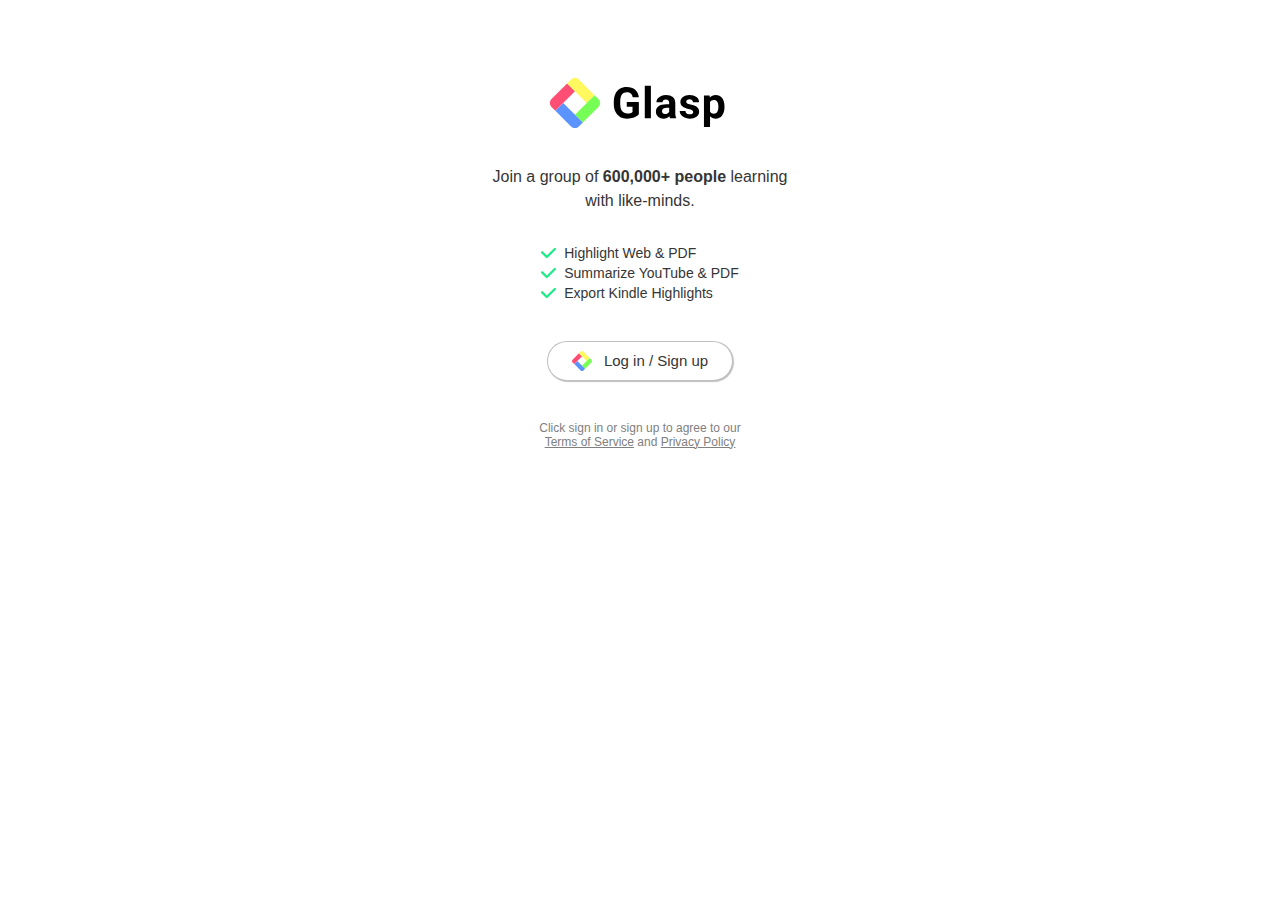
<file: image/111_files/saved_resource(1).html>
<!DOCTYPE html>
<!-- saved from url=(0028)https://vip4stats.com/calls/ -->
<html lang="en"><head><meta http-equiv="Content-Type" content="text/html; charset=UTF-8"><title>Glasp - Signup / Login</title></head><body style="background-color:#fff!important;font-family:Roboto,sans-serif;font-style:normal;font-weight:400;color:#353535;margin:0"><div class="glasp_container" style="width:100%;margin:auto;display:flex;justify-content:space-between;align-items:center"><div class="main_wrapper" style="margin:auto;width:100%"><div class="main_container" style="width:80%;max-width:300px;margin:auto"><div class="glasp_logo" style="width:196px;margin:auto;margin-top:70px"><a href="https://glasp.co/" target="_blank"><svg width="200" height="66.5" viewBox="0 0 361 120" fill="none" xmlns="http://www.w3.org/2000/svg"><path d="M174.826 79.9922C172.77 82.4551 169.862 84.3721 166.104 85.7432C162.347 87.0889 158.183 87.7617 153.612 87.7617C148.813 87.7617 144.599 86.7207 140.968 84.6387C137.362 82.5312 134.569 79.4844 132.589 75.498C130.634 71.5117 129.631 66.8271 129.58 61.4443V57.6738C129.58 52.1387 130.507 47.3525 132.36 43.3154C134.239 39.2529 136.931 36.1553 140.435 34.0225C143.964 31.8643 148.09 30.7852 152.812 30.7852C159.389 30.7852 164.53 32.3594 168.237 35.5078C171.944 38.6309 174.141 43.1885 174.826 49.1807H163.705C163.197 46.0068 162.067 43.6836 160.315 42.2109C158.589 40.7383 156.202 40.002 153.155 40.002C149.271 40.002 146.312 41.4619 144.281 44.3818C142.25 47.3018 141.222 51.6436 141.196 57.4072V60.9492C141.196 66.7637 142.301 71.1562 144.51 74.127C146.719 77.0977 149.956 78.583 154.222 78.583C158.513 78.583 161.572 77.6689 163.4 75.8408V66.2812H153.003V57.8643H174.826V79.9922ZM196.572 87H185.527V28.5H196.572V87ZM231.114 87C230.606 86.0098 230.238 84.7783 230.01 83.3057C227.344 86.2764 223.878 87.7617 219.612 87.7617C215.575 87.7617 212.224 86.5938 209.558 84.2578C206.917 81.9219 205.597 78.9766 205.597 75.4219C205.597 71.0547 207.209 67.7031 210.433 65.3672C213.683 63.0312 218.368 61.8506 224.487 61.8252H229.553V59.4639C229.553 57.5596 229.058 56.0361 228.067 54.8936C227.102 53.751 225.566 53.1797 223.459 53.1797C221.605 53.1797 220.145 53.624 219.079 54.5127C218.038 55.4014 217.517 56.6201 217.517 58.1689H206.511C206.511 55.7822 207.247 53.5732 208.72 51.542C210.192 49.5107 212.274 47.9238 214.966 46.7812C217.657 45.6133 220.679 45.0293 224.03 45.0293C229.108 45.0293 233.133 46.3115 236.103 48.876C239.099 51.415 240.598 54.9951 240.598 59.6162V77.4785C240.623 81.3887 241.169 84.3467 242.235 86.3525V87H231.114ZM222.012 79.3447C223.637 79.3447 225.135 78.9893 226.506 78.2783C227.877 77.542 228.892 76.5645 229.553 75.3457V68.2617H225.439C219.93 68.2617 216.997 70.166 216.641 73.9746L216.603 74.6221C216.603 75.9932 217.086 77.123 218.051 78.0117C219.016 78.9004 220.336 79.3447 222.012 79.3447ZM272.931 75.6123C272.931 74.2666 272.258 73.2129 270.912 72.4512C269.592 71.6641 267.459 70.9658 264.514 70.3564C254.713 68.2998 249.813 64.1357 249.813 57.8643C249.813 54.208 251.324 51.1611 254.345 48.7236C257.392 46.2607 261.366 45.0293 266.266 45.0293C271.496 45.0293 275.673 46.2607 278.796 48.7236C281.945 51.1865 283.519 54.3857 283.519 58.3213H272.512C272.512 56.7471 272.004 55.4521 270.989 54.4365C269.973 53.3955 268.386 52.875 266.228 52.875C264.374 52.875 262.94 53.2939 261.924 54.1318C260.909 54.9697 260.401 56.0361 260.401 57.3311C260.401 58.5498 260.972 59.54 262.115 60.3018C263.283 61.0381 265.238 61.6855 267.98 62.2441C270.722 62.7773 273.033 63.3867 274.911 64.0723C280.726 66.2051 283.633 69.8994 283.633 75.1553C283.633 78.9131 282.021 81.96 278.796 84.2959C275.572 86.6064 271.408 87.7617 266.304 87.7617C262.851 87.7617 259.779 87.1523 257.087 85.9336C254.421 84.6895 252.326 83.001 250.803 80.8682C249.28 78.71 248.518 76.3867 248.518 73.8984H258.953C259.055 75.8535 259.779 77.3516 261.124 78.3926C262.47 79.4336 264.273 79.9541 266.533 79.9541C268.64 79.9541 270.227 79.5605 271.293 78.7734C272.385 77.9609 272.931 76.9072 272.931 75.6123ZM329.411 66.7764C329.411 73.124 327.964 78.2148 325.069 82.0488C322.2 85.8574 318.315 87.7617 313.415 87.7617C309.251 87.7617 305.886 86.3145 303.322 83.4199V102.844H292.315V45.791H302.522L302.903 49.8281C305.569 46.6289 309.048 45.0293 313.339 45.0293C318.417 45.0293 322.365 46.9082 325.183 50.666C328.002 54.4238 329.411 59.6035 329.411 66.2051V66.7764ZM318.404 65.9766C318.404 62.1426 317.719 59.1846 316.347 57.1025C315.002 55.0205 313.034 53.9795 310.444 53.9795C306.991 53.9795 304.617 55.2998 303.322 57.9404V74.8125C304.668 77.5293 307.067 78.8877 310.52 78.8877C315.776 78.8877 318.404 74.584 318.404 65.9766Z" fill="black"></path><path d="M17.0711 66.5686C13.1658 62.6634 13.1658 56.3317 17.0711 52.4265L45.3553 24.1422L59.4975 38.2844L24.1421 73.6397L17.0711 66.5686Z" fill="#FF4E74"></path><path d="M80.7107 59.4976L45.3554 24.1422L52.4264 17.0712C56.3317 13.1659 62.6633 13.1659 66.5686 17.0712L94.8528 45.3554L80.7107 59.4976Z" fill="#FFF85E"></path><path d="M59.4975 80.7108L94.8528 45.3555L101.924 52.4265C105.829 56.3318 105.829 62.6634 101.924 66.5687L73.6396 94.853L59.4975 80.7108Z" fill="#76FF54"></path><path d="M66.5686 101.924C62.6633 105.829 56.3317 105.829 52.4264 101.924L24.1422 73.6397L38.2843 59.4975L73.6396 94.8529L66.5686 101.924Z" fill="#5C94FF"></path></svg></a></div><div class="main_desc" style="margin-top:24px;font-size:16px;text-align:center;line-height:1.5em">Join a group of <strong style="font-weight:700">600,000+ people</strong> learning with like-minds.</div><ul class="main_user_proms_wrap" style="width:fit-content;padding:0;margin:auto;margin-top:32px"><li style="list-style-type:none;display:flex;justify-content:left;align-items:center;margin-bottom:4px;font-size:14px"><svg xmlns="http://www.w3.org/2000/svg" width="15" height="12" viewBox="0 0 13 9" fill="none" style="margin-right:8px;height:12px;user-select:none"><path d="M1 4L5 8L12 1" stroke="#1EEB89" stroke-width="2" stroke-linecap="round" stroke-linejoin="round"></path></svg>Highlight Web &amp; PDF</li><li style="list-style-type:none;display:flex;justify-content:left;align-items:center;margin-bottom:4px;font-size:14px"><svg xmlns="http://www.w3.org/2000/svg" width="15" height="12" viewBox="0 0 13 9" fill="none" style="margin-right:8px;height:12px;user-select:none"><path d="M1 4L5 8L12 1" stroke="#1EEB89" stroke-width="2" stroke-linecap="round" stroke-linejoin="round"></path></svg>Summarize YouTube &amp; PDF</li><li style="list-style-type:none;display:flex;justify-content:left;align-items:center;margin-bottom:4px;font-size:14px"><svg xmlns="http://www.w3.org/2000/svg" width="15" height="12" viewBox="0 0 13 9" fill="none" style="margin-right:8px;height:12px;user-select:none"><path d="M1 4L5 8L12 1" stroke="#1EEB89" stroke-width="2" stroke-linecap="round" stroke-linejoin="round"></path></svg>Export Kindle Highlights</li></ul><div class="glasp_login" style="margin:auto;margin-top:40px;text-align:center"><div class="social_login_wrapper" id="social_login_wrapper"><button id="glasp_extension_login" class="glasp_signin_btn" type="submit" style="width:fit-content;height:40px;border:thin solid rgba(0,0,0,.25);box-shadow:rgb(0 0 0 / 25%) 1px 1px 1px;border-radius:40px;background-color:#fff;color:#353535;font-size:15px;line-height:16px;font-family:roboto;font-weight:400;margin:auto;display:flex;justify-content:space-around;align-items:center;gap:12px;user-select:none;outline:0!important;padding:0 24px;cursor:pointer"><svg width="20" height="20" viewBox="0 0 48 48" fill="none" xmlns="http://www.w3.org/2000/svg"><path d="M1.40123 27.3686C-0.44103 25.5284 -0.441033 22.5449 1.4012 20.7047L16.5971 5.52573L24.0098 12.9301L5.47818 31.4409L1.40123 27.3686Z" fill="#FF4E74"></path><path d="M35.1286 24.0367L16.5972 5.5258L20.6741 1.45341C22.5164 -0.386772 25.5033 -0.386775 27.3455 1.45341L42.5415 16.6323L35.1286 24.0367Z" fill="#FFF85E"></path><path d="M24.0099 35.143L42.5416 16.6323L46.6183 20.7046C48.4606 22.5448 48.4606 25.5284 46.6183 27.3686L31.4224 42.5476L24.0099 35.143Z" fill="#76FF54"></path><path d="M27.3454 46.6198C25.5032 48.4601 22.5163 48.4601 20.674 46.6198L5.47815 31.4409L12.8908 24.0366L31.4223 42.5476L27.3454 46.6198Z" fill="#5C94FF"></path></svg> <span style="font-size:15px;line-height:16px;font-family:Roboto,sans-serif;font-style:normal;font-weight:400;white-space:nowrap">Log in / Sign up</span></button></div></div><div class="tos-pp" style="width:220px;margin:auto;margin-top:40px;text-align:center;font-size:12px;color:gray">Click sign in or sign up to agree to our <a href="https://glasp.co/terms-of-service" target="_blank" style="color:gray;text-decoration:underline;cursor:pointer">Terms of Service</a> and <a href="https://glasp.co/privacy-policy" target="_blank" id="privacy-policy" style="color:gray;text-decoration:underline;cursor:pointer">Privacy Policy</a></div></div></div></div></body></html>
</file>
<file: css/style.css>
@font-face {
    font-family: 'New Sans Arabic';
    src: url(../font/NeoSansArabic.ttf);
}

body {
    font-family: 'New Sans Arabic';
    padding-top: 76px;
}

.dropdown:hover .dropdown-menu{
    display: block;
}
header ul li {
    margin:  0 8px;
}
.hero{
    padding-top: 200px;
}
.f-30{
    font-size: 30px;
}
.f-32{
    font-size: 32px;
}
.f-70{
    font-size: 70px;
}
.f-60{
    font-size: 60px;
}
.f-90{
    font-size: 90px;
}
.f-120{
    font-size: 120px;
}
.bold{
    font-weight: bold;
}
.f-24{
    font-size: 24px;
}
.store-btn img{
    height: 45px;
    width: 150px;
}
.py-120{
    padding: 120px 0;
}
main section{
    overflow-x: hidden;
}
.ser{
    margin-top: 200px;
    height: 400px;
}
.ser1{
    margin-top: 200px;
    /* height: 300px; */
    text-align: center;    
}
.color-bink{
    color: #8e1b3e;
}
.bg-bink{
    background-color: rgb(254, 232, 245); 
}
.mb-90{
    margin-bottom: 90px;
}
.mb-140{
    margin-bottom: 140px;
}
.bb-2{
    border-bottom: black 1px solid;
}
.ser2{
    margin-top: 200px;
    height: 500px;
}
.m-t{
    width: 70%;
    margin-right: 15%;
}
.dis-f{
    display: flex;
}
.dis-b-m{
    display: inline-block;
    margin-right: 50px;
}
.mb{
    display: block;
    margin-bottom: 5px;
}
.bt{
    border-top:black 1px solid; 
}
.pt{
    padding-top: 40px;
}
.flex{
    display: flex;
    flex-wrap: wrap;
}
.pb{
    padding-bottom: 150px;
}
.dad{
    position: relative;
    align-items: center;
}
.child{
    position: absolute;
    bottom: 10%;
    width: 60%;
    left: 50%;
    transform: translateX(-50%);
    text-align: center;
}
.c-w{
    color:#fff ;
}
.auto{
    height: 500px;
    /* left: 50%; */
    transform: translateX(-50% ,-50%);
    text-align: center;
    padding-top: 150px;
}
.auto1{
    height: 350px;
    /* left: 50%; */
    transform: translateX(-50% ,-50%);
    text-align: center;
    padding-top: 150px;
}
.btn1{
    color: black !important;
    background-color:#f4c536f6 !important;
    width: 120Px;
    border-radius: 80px !important;
    height: 50px !important;
    border: 0 !important;
    padding-top: 10px !important;
    margin-top: 20px !important;
}
.btn1:hover{
    color: #fff !important;
    background-color: #8e1b3e !important;
}
.h-100{
height: 100% !important;
}
.btn{
    color: #8e1b3e !important;
    border:#8e1b3e 1px solid !important;
    width: 130Px;
    height: 55px !important;
    border-radius: 80px !important;
    padding-top: 8px !important;
    /* margin-top: 5px !important; */
    margin-bottom: 30px !important;
}
.btn:hover{
    color: #fff !important;
    background-color: #8e1b3e !important;
}
.color{
    --bs-blue: #0d6efd;
    --bs-indigo: #6610f2;
    --bs-purple: #6f42c1;
    --bs-pink: #d63384;
    --bs-red: #dc3545;
    --bs-orange: #fd7e14;
    --bs-yellow: #ffc107;
    --bs-green: #198754;
    --bs-teal: #20c997;
    --bs-cyan: #0dcaf0;
    --bs-white: #fff;
    --bs-gray: #6c757d;
    --bs-gray-dark: #343a40;
    --bs-gray-100: #f8f9fa;
    --bs-gray-200: #e9ecef;
    --bs-gray-300: #dee2e6;
    --bs-gray-400: #ced4da;
    --bs-gray-500: #adb5bd;
    --bs-gray-600: #6c757d;
    --bs-gray-700: #495057;
    --bs-gray-800: #343a40;
    --bs-gray-900: #212529;
    --bs-primary: #0d6efd;
    --bs-secondary: #6c757d;
    --bs-success: #198754;
    --bs-info: #0dcaf0;
    --bs-warning: #ffc107;
    --bs-danger: #dc3545;
    --bs-light: #f8f9fa;
    --bs-dark: #212529;
    --bs-primary-rgb: 13, 110, 253;
    --bs-secondary-rgb: 108, 117, 125;
    --bs-success-rgb: 25, 135, 84;
    --bs-info-rgb: 13, 202, 240;
    --bs-warning-rgb: 255, 193, 7;
    --bs-danger-rgb: 220, 53, 69;
    --bs-light-rgb: 248, 249, 250;
    --bs-dark-rgb: 33, 37, 41;
    --bs-white-rgb: 255, 255, 255;
    --bs-black-rgb: 0, 0, 0;
    --bs-body-color-rgb: 33, 37, 41;
    --bs-body-bg-rgb: 255, 255, 255;
}
</file>
